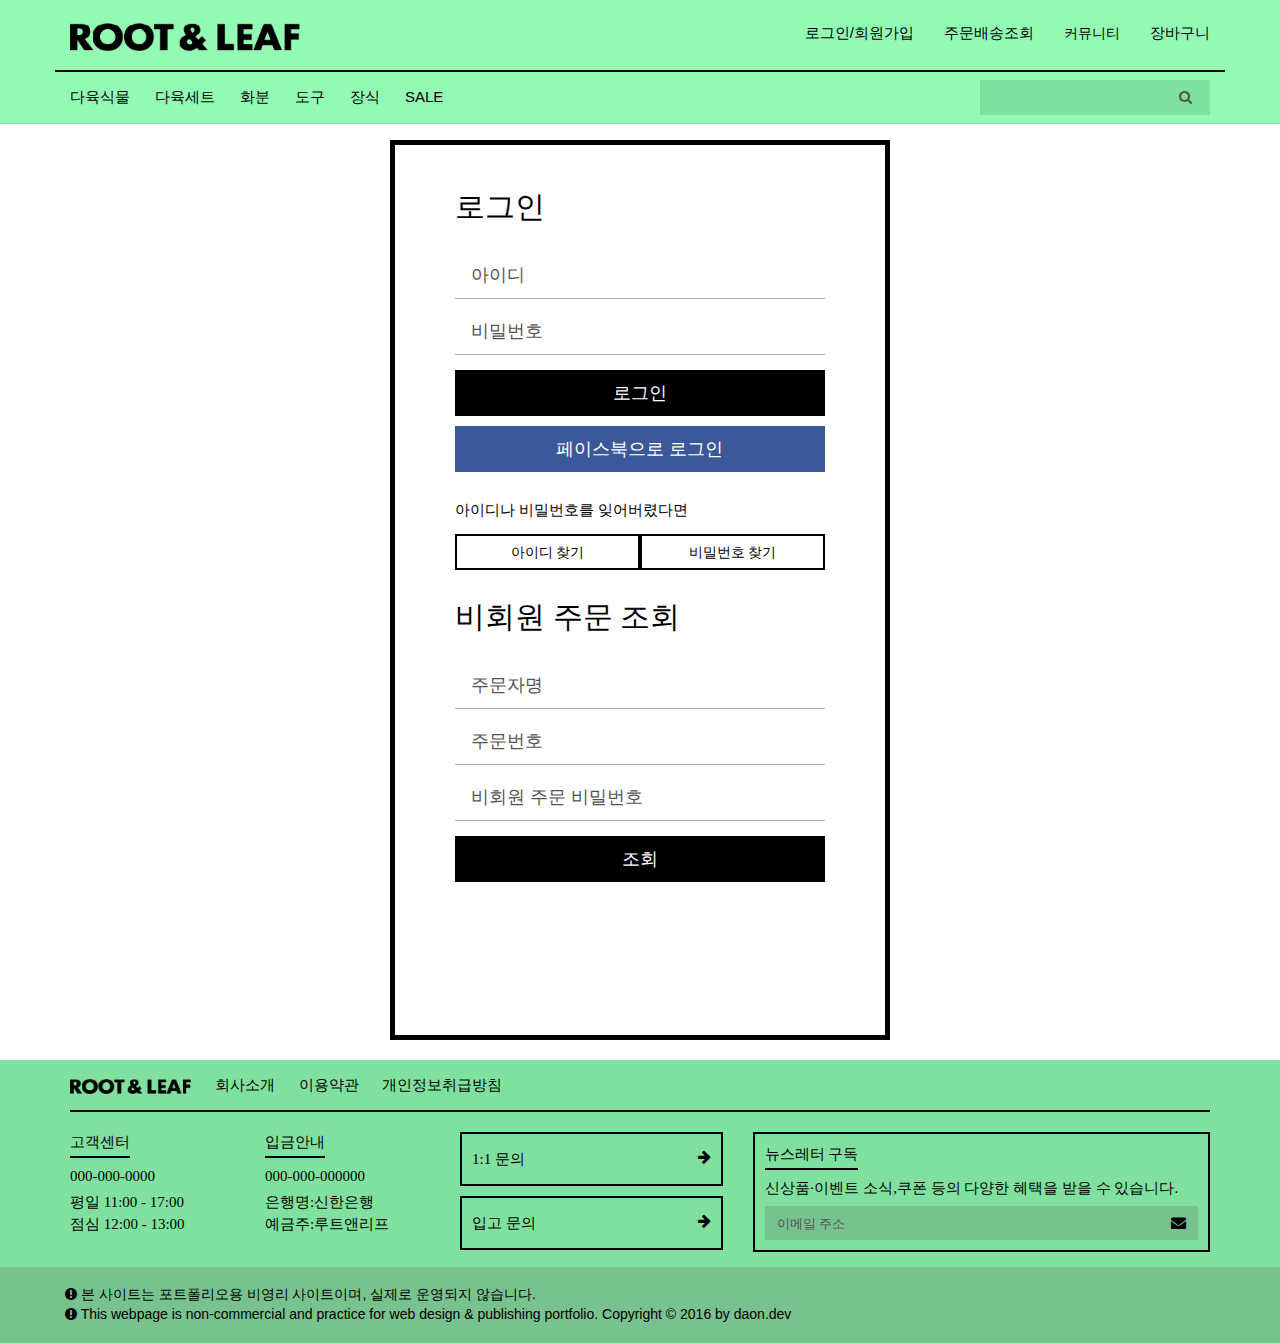
<file: register.html>
<!DOCTYPE html>
<html lang="ko-kr">
<head>
    <meta http-equiv="Content-Type" content="text/html; charset=UTF-8"/>
    <meta http-equiv="X-UA-Compatible" content="IE=edge">

    <title>Root&amp;Leaf</title>

    <link rel="stylesheet" href="libs/bootstrap.min.css">
    <link rel="stylesheet" href="libs/font-awesome.min.css"    <link rel="stylesheet" href="css/common.css">
    <link rel="stylesheet" href="css/login.css">
</head>

<nav class="navbar navbar-default navbar-fixed-top" id="top_navbar">
    <div class="container-fluid navbar_container" id="top_menus">
        <div class="navbar-header" id="topnav_brand">
            <a class="navbar-brand" href="/rootandleaf">
                <img src="assets/RLLogo_new.png"/ id="site_logo">
            </a>
            <button type="button" class="navbar-toggle" data-toggle="collapse" data-target=".navbar-collapse" id="sm-menu-btn">
                    <i class="fa fa-bars fa-2x"></i>
            </button>
        </div>
        <div class="navbar-collapse collapse" id="topnav_menu">
            <ul class="nav navbar-nav" id="main_topnav">
                <li class="border-menu"><a href="/rootandleaf/login.html">로그인/회원가입</a></li>
                <li class="border-menu"><a href="/rootandleaf/orderNShipping.html">주문배송조회</a></li>
                <li><a href="/rootandleaf/community.html">커뮤니티</a></li>
                <li class="border-menu"><a href="/rootandleaf/shoppingCart.html">장바구니</a></li>
            </ul>
            <ul class="nav navbar-nav" id="sub_topnav">
                <li class="border-menu">
                    <a href="/rootandleaf/category.html">다육식물</a>
                </li>
                <li class="border-menu">
                    <a href="/rootandleaf/category.html">다육세트</a>
                </li>
                <li>
                    <a href="/rootandleaf/category.html">화분</a>
                </li>
                <li class="border-menu">
                    <a href="/rootandleaf/category.html">도구</a>
                </li>
                <li>
                    <a href="/rootandleaf/category.html">장식</a>
                </li>
                <li class="border-menu">
                    <a href="/rootandleaf/category.html">SALE</a>
                </li>
                <li class="border-menu" id="sub_topnav_search">
                   <div class="input-group">
                        <input type="text" class="form-control input-lg" id="sub_topnav_input">
                        <div class="input-group-addon btn" id="nav_search_addon">
                            <a href=""><i class="fa fa-search"></i></a>
                        </div>
                    </div>
                </li>
            </ul>
        </div>
    </div><!-- /.container-fluid -->
    <div class="container-fluid navbar_container" id="main_navbar">
        <div class="navbar-collapse collapse" id="mainnav_menu">
            <ul class="nav navbar-nav" id="mainnav_menus">
                <li class="border-menu">
                    <a href="/rootandleaf/category.html">다육식물</a>
                </li>
                <li class="border-menu">
                    <a href="/rootandleaf/category.html">다육세트</a>
                </li>
                <li class="border-menu">
                    <a href="/rootandleaf/category.html">화분</a>
                </li>
                <li class="border-menu">
                    <a href="/rootandleaf/category.html">도구</a>
                </li>
                <li class="border-menu">
                    <a href="/rootandleaf/category.html">장식</a>
                </li>
                <li class="border-menu">
                    <a href="/rootandleaf/category.html">SALE</a>
                </li>
                <li class="border-menu" id="mainnav_search_xs">
                   <div class="input-group" id="nav_search_input_xs">
                        <input type="text" class="form-control input-lg">
                        <div class="input-group-addon btn" id="nav_search_addon">
                            <a href=""><i class="fa fa-search"></i></a>
                        </div>
                    </div>
                </li>
            </ul>
            <ul class="nav navbar-nav" id="mainnav_search">
                <li class="border-menu">
                      <form class="navbar-form navbar-left" role="search">
                       <div class="input-group" id="nav_search_input">
                            <input type="text" class="form-control input-lg">
                            <div class="input-group-addon btn" id="nav_search_addon">
                                <a href=""><i class="fa fa-search"></i></a>
                            </div>
                        </div>
                      </form>
                </li>
            </ul>
        </div>
    </div><!-- /.container-fluid -->
</nav>

<div class="container" id="contents">
    <div class="row" id="wrapper">
        <div class="col-lg-12 center" id="member_login">
            <div id="login_box">
                <h1 class="box_title">로그인</h1>
                <div><input type="text" class="form-control input-lg ipt" id="login_id" placeholder="아이디"></div>
                <div><input type="password" class="form-control input-lg ipt" id="login_pwd" placeholder="비밀번호"></div>
                <button type="submit" class="btn btn-block btn-lg" id="btn_login">로그인</button>
                <button type="submit" class="btn btn-block btn-lg" id="btn_face">페이스북으로 로그인</button>
            </div>
            <h4 class="box_label">아이디나 비밀번호를 잊어버렸다면</h4>
                <div class="col-lg-6 col-md-6 col-sm-6 col-xs-6 btn_find">
                    <button type="submit" class="btn btn-block">아이디 찾기</button>
                </div>
                <div class="col-lg-6 col-md-6 col-sm-6 col-xs-6 btn_find">
                    <button type="submit" class="btn btn-block">비밀번호 찾기</button>
                </div>
        </div>
        <div class="col-lg-12 center" id="nomember_login">
            <div id="nomember_search">
                <h1 class="box_title">비회원 주문 조회</h1>
                <div><input type="text" class="form-control input-lg ipt" id="nomember_name" placeholder="주문자명"></div>
                <div><input type="text" class="form-control input-lg ipt" id="nomember_ordernum" placeholder="주문번호"></div>
                <div><input type="password" class="form-control input-lg ipt" id="nomember_ordernum" placeholder="비회원 주문 비밀번호"></div>
                <button type="submit" class="btn btn-block btn-lg">조회</button>
            </div>
        </div>
    </div>
</div>

<footer class="footer">
    <div class="row" id="footer_guide">
        <div class="wrapper">
            <div class="col-lg-12 fg">
                <ul id="fg_infos">
                    <a href="/rootandleaf">
                        <li class="fg_info"><img src="assets/RLLogo_new.png" id="ft_logo"></li>
                    </a>
                    <a href="/rootandleaf">
                        <li class="fg_info"><h4 class="ft">회사소개</h4></li>
                    </a>
                    <a href="/rootandleaf">
                        <li class="fg_info"><h4 class="ft">이용약관</h4></li>
                    </a>
                    <a href="/rootandleaf">
                        <li class="fg_info"><h4 class="ft">개인정보취급방침</h4></li>
                    </a>
                </ul>
            </div>
            <div class="col-lg-2 col-md-2 col-sm-6 col-xs-6 fg" id="fg_call">
                <h4 class="ft_titles">고객센터</h4>
                <h4 class="ft_strong">000-000-0000</h4>
                <h4 class="ft_detail">평일 11:00 - 17:00</h4>
                <h4 class="ft_detail">점심 12:00 - 13:00</h4>
            </div>
            <div class="col-lg-2 col-md-2 col-sm-6 col-xs-6 fg" id="fg_deposit">
                <h4 class="ft_titles">입금안내</h4>
                <h4 class="ft_strong">000-000-000000</h4>
                <h4 class="ft_detail">은행명:신한은행</h4>
                <h4 class="ft_detail">예금주:루트앤리프</h4>
            </div>
            <div class="col-lg-3 col-md-3 col-sm-6 col-xs-12 fg">
                <a href="/rootandleaf/community.html">
                    <div id="fg_qna">
                        <h4>1:1 문의</h4>
                        <h4 class="fg_arrow"><i class="fa fa-arrow-right"></i></h4>
                    </div>
                </a>
                <a href="/rootandleaf/community.html">
                    <div id="fg_product">
                        <h4>입고 문의</h4>
                        <h4 class="fg_arrow"><i class="fa fa-arrow-right"></i></h4>
                    </div>
                </a>
            </div>
            <div class="col-lg-5 col-md-5 col-sm-6 col-xs-12 fg">
                <div id="fg_mailing">
                    <h4 class="ft_titles">뉴스레터 구독</h4>
                    <h4>신상품·이벤트 소식,쿠폰 등의 다양한 혜택을 받을 수 있습니다.</h4>
                    <div class="input-group" id="mailing_input">
                        <input type="text" class="form-control input-xs input" placeholder="이메일 주소">
                        <div class="input-group-addon btn" id="mailing_addon">
                            <a href="#"><h4><i class="fa fa-envelope"></i></h4></a>
                        </div>
                    </div>
                </div>
            </div>
        </div>
    </div>
    <div class="row" id="footer_info">
        <div class="wrapper">
            <div class="col-lg-12" id="fi">
                <h5><i class="fa fa-exclamation-circle"></i> 본 사이트는 포트폴리오용 비영리 사이트이며, 실제로 운영되지 않습니다.</h5>
                <h5><i class="fa fa-exclamation-circle"></i> This webpage is non-commercial and practice for web design &amp; publishing portfolio. Copyright © 2016 by daon.dev</h5>
            </div>
        </div>
    </div>
</footer>
    <script src="libs/jquery-1.11.3.js"></script>
    <script src="libs/bootstrap.min.js"></script>
    <script src="js/common.js"></script>
</body>
</html>
</file>
<file: css/common.css>
@charset "UTF-8";
@font-face {
    font-family:'NotoSansKR-Regular';
    font-weight:400;
    src:url('/rootandleaf/fonts/NotoSansKR-Regular-Hestia.eot');
    src:url('/rootandleaf/fonts/NotoSansKR-Regular-Hestia.eot?#iefix') format('embedded-opentype'),
    url('/rootandleaf/fonts/NotoSansKR-Regular-Hestia.woff') format('woff'),
    url('/rootandleaf/fonts/NotoSansKR-Regular-Hestia.ttf') format('truetype');
    src:local(※), url('/rootandleaf/fonts/NotoSansKR-Regular-Hestia.woff') format('woff');
}
@font-face {
    font-family:'NotoSansKR-Medium';
    font-weight:500;
    src:url('/rootandleaf/fonts/NotoSansKR-Medium-Hestia.eot');
    src:url('/rootandleaf/fonts/NotoSansKR-Medium-Hestia.eot?#iefix') format('embedded-opentype'),
    url('/rootandleaf/fonts/NotoSansKR-Medium-Hestia.woff') format('woff'),
    url('/rootandleaf/fonts/NotoSansKR-Medium-Hestia.ttf') format('truetype');
    src:local(※), url('/rootandleaf/fonts/NotoSansKR-Medium-Hestia.woff') format('woff');
}
@font-face {
    font-family:'NotoSansKR-Bold';
    font-weight:700;
    src:url('/rootandleaf/fonts/NotoSansKR-Bold-Hestia.eot');
    src:url('/rootandleaf/fonts/NotoSansKR-Bold-Hestia.eot?#iefix') format('embedded-opentype'),
    url('/rootandleaf/fonts/NotoSansKR-Bold-Hestia.woff') format('woff'),
    url('/rootandleaf/fonts/NotoSansKR-Bold-Hestia.ttf') format('truetype');
    src:local(※), url('/rootandleaf/fonts/NotoSansKR-Bold-Hestia.woff') format('woff');
}
@font-face {
    font-family:'NotoSansKR-Black';
    font-weight:900;
    src:url('/rootandleaf/fonts/NotoSansKR-Black-Hestia.eot');
    src:url('/rootandleaf/fonts/NotoSansKR-Black-Hestia.eot?#iefix') format('embedded-opentype'),
    url('/rootandleaf/fonts/NotoSansKR-Black-Hestia.woff') format('woff'),
    url('/rootandleaf/fonts/NotoSansKR-Black-Hestia.ttf') format('truetype');
    src:local(※), url('/rootandleaf/fonts/NotoSansKR-Black-Hestia.woff') format('woff');
}

body, table{font-family: 'NotoSansKR-Regular', sans-serif;}
</file>
<file: css/login.css>
/* DEFAULT DETTINGS */
html, body {
    height: 100%;
    width: 100%;
    position: absolute;
    margin: 0;
    padding: 0; }
h1, h2, h3, h4, h5, h6{
    margin: 0 0 0 0;
    color: black;
}
h4 {
    font-family: NotoSansKR-Medium;
    font-size: 15px;
}
ul, li, a, a:link, a:visited, a:hover {
    color: inherit;
    list-style:none;
    text-decoration: none;
}
img{
    max-width: 100%;
}
button{
    -webkit-border-radius: 0 !important;
    -moz-border-radius: 0 !important;
    border-radius: 0 !important;;
    margin-bottom: none;
}
.col-lg-15{
    width:20%;
}
/* Input settings*/
input, .input , .input-lg{
    -webkit-box-shadow: none;
    -moz-box-shadow: none;
    box-shadow: none;
    border-top: 0;
    border-left: 0;
    border-right: 0;
    border-bottom: 1px #ADAFB2 solid;
    border-radius: 0;
    outline: none !important;
    background-color: inherit;
}
.input-group-addon{
    border: none;
}
.btn{
    border-radius: 0;
}
textarea.form-control{
    -webkit-box-shadow: none;
    -moz-box-shadow: none;
    box-shadow: none;
    border: 1px #ADAFB2 solid;
    border-radius: 0;
}
.form-control::-webkit-input-placeholder { color: #525252; }
.form-control:-moz-placeholder { color: #525252; }
.form-control::-moz-placeholder { color: #525252; }
.form-control:-ms-input-placeholder { color: #525252; }
.center {
     float: none;
     margin-left: auto;
     margin-right: auto;
}
/*for centering #member_login and #nomember_login*/
.col-lg-12{
    float: none !important;
}

/* navbar-default */
.navbar-default{
    border-radius:0;
    border: none;
}
.navbar-default .navbar-nav>li>a{
    color: black;
}

/* top_navbar */
#top_navbar{
    margin: 0 auto;
    background-color: #93FAB4;
}

#main_topnav, #topnav_brand{
    display: inline-block;
    float: none!important;
    margin: 7.5px -15px;
}
#main_topnav{
    padding: 0;
}
#topnav_brand{
    padding: 0 15px 0 15px;
}
#top_menus{
    border-bottom:  2px solid black;
}

#topnav_menu{
    float: right;
}
/* main_navbar */
#site_logo{
    max-width: 230px;
}
#main_navbar{
    background-color: #93FAB4;
}
#mainnav_menu{
    padding: 0;
}
#mainnav_menus {
    display: inline-block;
}
#mainnav_menus .border-menu a{
    padding: 15px 25px 15px 0;
}
.mainnav_subs li{
    padding: 15px;
    text-align: center;
    display: inline-block;
}
.mainnav_sub h4{
    font-size: 15px;
    font-family: NotoSansKR-Regular;
    color: black;
}
.mainnav_sub img{
    max-width: 70px;
    padding: 10px;
}
#mainnav_search{
    float: right;
}
#mainnav_search li form{
    padding-right: 0;
}
#nav_search_input input{
    width: 180px;
    height: 35px;
    border: none;
    background-color: #80E09F;
}
#nav_search_addon{
    min-width: 50px;
    box-shadow: none;
    border: none;
    border-radius: 0;
    font-family: NotoSansKR-Medium;
    padding: 0 0 0 0;
    background-color: #80E09F;
}
#nav_search_addon a{
    padding: 6px 12px;
}
#mainnav_search_xs{
    display: none;
}
#sm-menu-btn{
    border: none;
}
.navbar-default .navbar-toggle:focus,.navbar-default .navbar-toggle:hover {
    background-color: #80E09F;
}
.border-menu>a{
    font-size: 15px;
}
/* main container*/
.row#banners{
    margin-bottom: 15px;
}

/* footer */
.footer{
    margin-top: 20px;
}
#footer_guide, #footer_info{
    margin: 0;
}
#footer_guide{
    background-color: #80E09F;
    padding: 15px 0;
}
#footer_guide>.wrapper, #footer_info>.wrapper{
    margin: auto;
}
.ft_detail{
    margin-bottom: 5px;
}
.ft_titles{
    font-size: 15px;
    font-family: NotoSansKR-Bold;
    padding-bottom: 5px;
    display: inline-block;
    border-bottom: 2px solid black;
}
#fg_infos{
    padding: 0 0 15px 0;
    margin-bottom: 20px;
    border-bottom: 2px solid black;
}

.fg_info{
    display: inline-block;
}
#fg_qna, #fg_product{
    padding: 15px 10px;
    border: 2px solid black;
}
#fg_qna>h4, #fg_product>h4{
    display: inline-block;
}
#fg_qna{
    border: 2px solid black;
    margin-bottom: 10px;
}
.fg_arrow{
    float: right;
}
#fg_mailing{
    padding: 10px 10px;
    border: 2px solid black;
}
#fg_mailing>.ft_titles{
    margin-bottom: 10px;
}
#mailing_input{
    margin-top: 10px;
}
#mailing_input input{
    border: 0;
    background-color: #78C290;
    font-size: 13px;
    color: black;
}
#mailing_addon{
    background-color: #78C290;
    max-width: 45px;
}
.ft_strong{
    margin: 10px 0;
    font-family: NotoSansKR-Bold;
}
#ft_logo{
    max-height: 15px;
}
h4.ft{
    font-size: 15px;
    font-family: NotoSansKR-Medium;
}
#footer_info{
    background-color: #78C290;
}
#fi{
    margin: 10px 0;
    padding: 10px;
}
#fi h5:first-child{
    margin-bottom: 5px;
}

/* GRID */
/* xxs */
@media only screen and (max-width:480px){
    #mb_search_input{
        margin-bottom: 15px;
    }
    div#mini_nav{
        padding: 0;
    }
    #sub_topnav_search{
        width: 380px;
    }
    /*table*/
    th.title{
        width: 55%;
    }
    th.date{
        width: 25%;
    }
    th.writer{
        width: 30%;
    }
    /* etc */
}
/* xs */
@media only screen and (min-width:481px) and (max-width:767px){
    /* etc */
}
/* mobile and tablet */
@media only screen and (max-width:767px){
    /* topbar minimize*/
    .hidden-mobile{
        display: none;
    }
    .item{
        margin-bottom: 15px !important;
    }
    nav#top_navbar{
        border-bottom: 1px solid #80E09F;
    }
    #topnav_menu{
        float: none !important;
        text-align: center;
        border-top: 2px solid #80E09F;
    }
    .navbar-fixed-top .navbar-collapse {
        max-height: 650px;
    }
    #main_topnav li a, #sub_topnav li a {
        font-size: 18px;
        font-family: 'NotoSansKR-Medium';
    }
    .border-menu{
        margin: 10px 0;
    }
    #main_navbar{
        display: none;
    }
    #sub_topnav_search{
        display: block;
        margin: 0 auto;
        max-width: 450px;
        margin-bottom: 30px;
    }
    #nav_search_input input, #nav_search_addon{
        border: none;
    }
    #sub_topnav{
        border-top: 1px solid #80E09F;
        margin: 0 -15px;
        background-color: #eee;
    }
    #sub_topnav_input{
        border-bottom: none;
        background-color: #80E09F;
    }
    #topnav_brand{
        display: block;
    }
    #top_navbar>.navbar_container {
        border-bottom: none;
    }
    /* etc */
    .container{
        margin-top: 100px;
    }
    #entry_counts_lg{
        display: none;
    }
    #product_entry{
        margin-top: 30px;
    }
    #item_add_box>button{
        height: 56px;
        font-size: 18px;
    }
    #entry_list{
        padding: 0 !important;
    }
    #fg_call, #fg_deposit{
        margin-bottom: 15px;
    }
    #fg_product{
        margin-bottom: 10px;
    }
    .fg_info{
        padding: 0 7px 0 0;
    }
}
/* sm */
@media only screen and (min-width:768px) and (max-width:991px){
    /* topnav */
    .navbar_container, #footer_guide>.wrapper, #footer_info>.wrapper{
        width: 720px;
    }
    .show_mb{
        display: none;
    }
    ul#sub_topnav{
        display: none;
    }
    #top_navbar{
        border-bottom: 1px solid #80E09F;
    }
    /* etc */
    .container{
        margin-top: 140px;
    }
    #fg_call, #fg_deposit{
        margin-bottom: 15px;
    }
    .fg_info{
        padding: 0 20px 0 0;
    }
}
/* md */
@media only screen and (min-width:992px) and (max-width:1199px){
    .col-lg-15{
        width:20%;
    }
    /* topnav */
    .navbar_container, #footer_guide>.wrapper, #footer_info>.wrapper{
        width: 970px;
    }
    ul#sub_topnav{
        display: none;
    }
    #top_navbar{
        border-bottom: 1px solid #80E09F;
    }
    /* etc */
    .container{
        margin-top: 140px;
    }
    .fg_info{
        padding: 0 20px 0 0;
    }
}
/* lg */
@media only screen and (min-width: 1200px) {
    .col-lg-15{
        width:20%;
    }
    /* topnav */
    .navbar_container, #footer_guide>.wrapper, #footer_info>.wrapper{
        width: 1170px;
    }
    .show_mb{
        display: none;
    }
    ul#sub_topnav{
        display: none;
    }
    .mainnav_subs li{
        margin: 0 15px;
    }
    #top_navbar{
        border-bottom: 1px solid #80E09F;
    }
    /* etc */
    .container{
        margin-top: 140px;
    }
    .fg_info{
        padding: 0 20px 0 0;
    }
}

/* login.css */
div#contents{
    height: 100%;
}
#wrapper{
    height: 100%;
    margin: auto;
    padding: 30px 15px 30px 15px;
    max-width: 500px;
    border: 5px solid black;
}
.box_title{
    font-size: 30px;
    font-family: NotoSansKR-Bold;
    margin-bottom: 30px;
}
.box_label{
    font-family: NotoSansKR-Medium;
    margin-bottom: 15px;
}
.ipt{
    margin-bottom: 10px;
}

/*#member_login*/
#member_login{
    max-width: 400px;
    margin-top: 15px;
    margin-bottom: 30px;
}
#login_pwd{
    margin-bottom: 15px;
}
#btn_login{
    background-color: black;
    color: white;
}
#btn_face{
    background-color: #3b5998;
    color: white;
    margin: 10px 0 30px 0;
}
.btn_find{
    padding: 0;
}
.btn_find:last-of-type{
    margin-bottom: 30px;
}
.btn_find button{
    background-color: white;
    color: black;
    border: 2px solid black;
}

/*#nomember_login*/
#nomember_login{
    max-width: 400px;
}
#nomember_search .btn{
    margin: 15px 0 15px 0;
    background-color: black;
    color: white;
}
</file>
